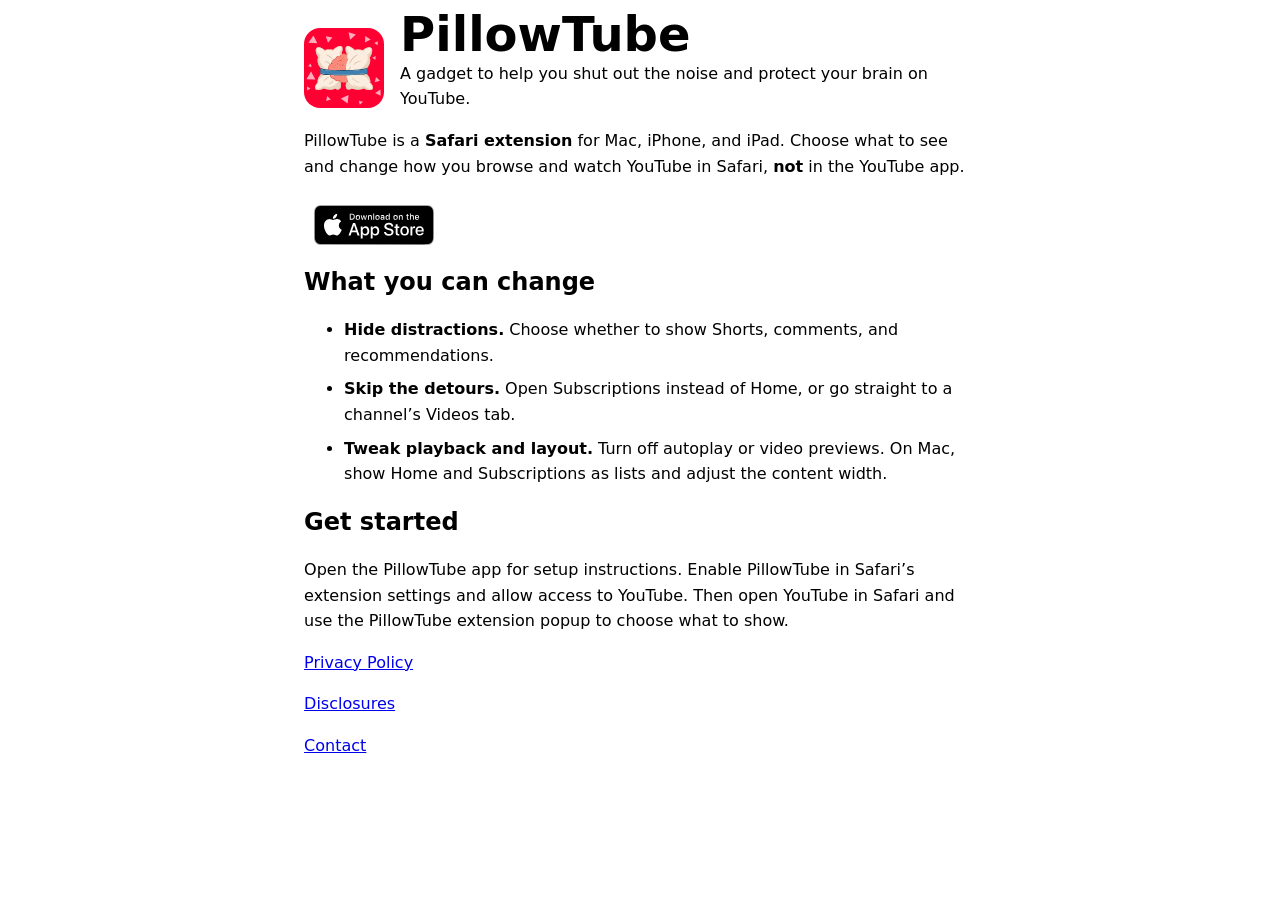
<file: pillowtube/index.html>
<!doctype html>
<html lang="en">
    <head>
        <meta charset="utf-8" />
        <meta name="viewport" content="width=device-width, initial-scale=1" />
        <meta
            name="description"
            content="A gadget to help you shut out the noise and protect your brain on YouTube."
        />
        <title>PillowTube</title>
        <link rel="stylesheet" href="style.css" />
    </head>
    <body>
        <main>
            <header class="intro">
                <img class="logo" src="assets/logo.svg" width="80" height="80" alt="" draggable="false" />
                <div>
                    <h1>PillowTube</h1>
                    <p>A gadget to help you shut out the noise and protect your brain on YouTube.</p>
                </div>
            </header>
            <p>
                PillowTube is a <b>Safari extension</b> for Mac, iPhone, and iPad. Choose what to see
                and change how you browse and watch YouTube in Safari, <b>not</b> in the YouTube app.
            </p>
            <a class="app-store-badge" href="#">
                <picture>
                    <source
                        media="(prefers-color-scheme: dark)"
                        srcset="assets/Download_on_the_App_Store_Badge_US-UK_RGB_wht_092917.svg"
                    />
                    <img
                        src="assets/Download_on_the_App_Store_Badge_US-UK_RGB_blk_092917.svg"
                        width="120"
                        height="40"
                        alt="Download on the App Store"
                        draggable="false"
                    />
                </picture>
            </a>
            <h2>What you can change</h2>
            <ul class="features">
                <li><strong>Hide distractions.</strong> Choose whether to show Shorts, comments, and recommendations.</li>
                <li><strong>Skip the detours.</strong> Open Subscriptions instead of Home, or go straight to a channel’s Videos tab.</li>
                <li>
                    <strong>Tweak playback and layout.</strong> Turn off autoplay or video previews.
                    On Mac, show Home and Subscriptions as lists and adjust the content width.
                </li>
            </ul>
            <h2 id="get-started">Get started</h2>
            <p>
                Open the PillowTube app for setup instructions. Enable PillowTube in Safari’s
                extension settings and allow access to YouTube. Then open YouTube in Safari and
                use the PillowTube extension popup to choose what to show.
            </p>
            <p><a href="privacy/">Privacy Policy</a></p>
            <p><a href="disclosures/">Disclosures</a></p>
            <p><a href="contact/">Contact</a></p>
        </main>
    </body>
</html>
</file>
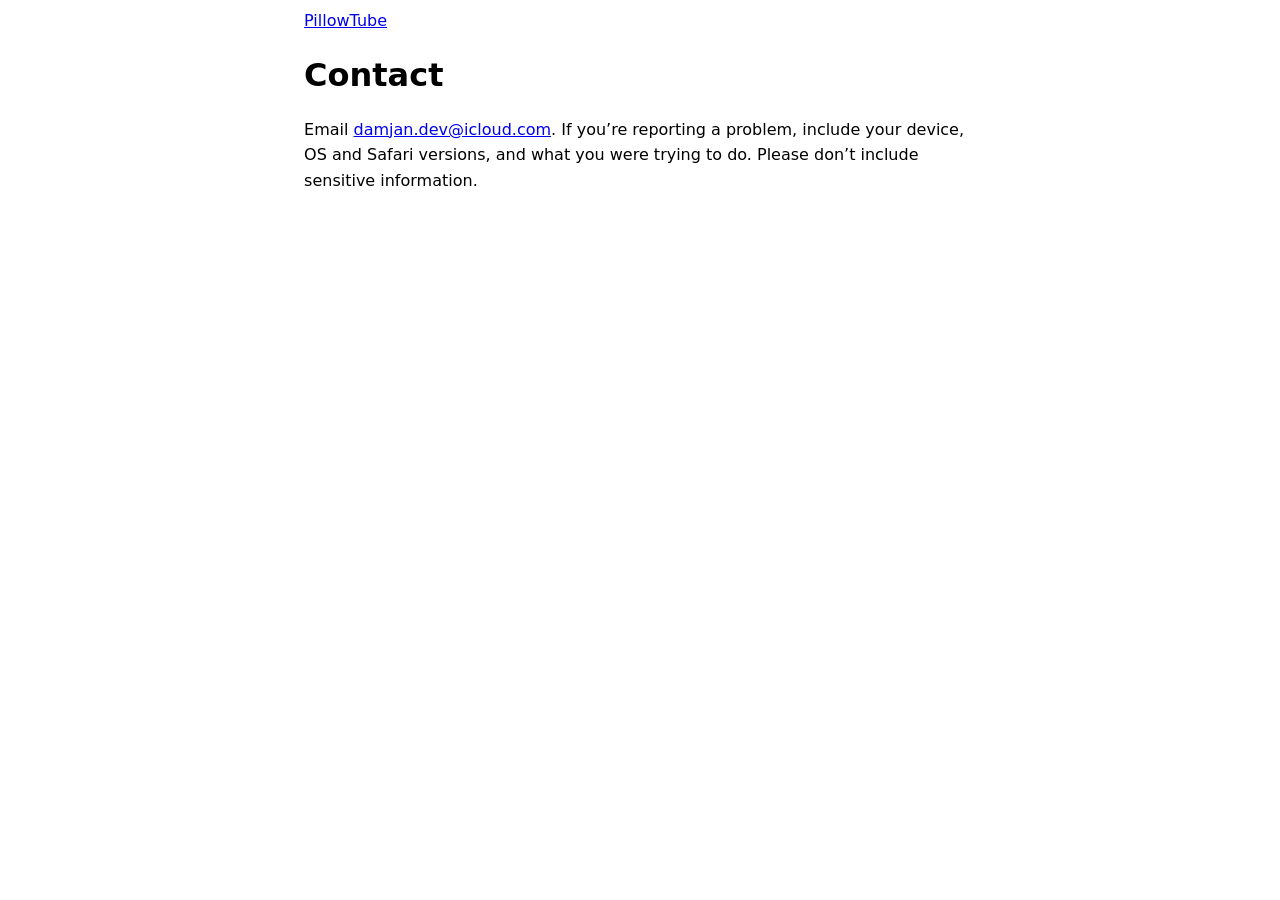
<file: pillowtube/contact/index.html>
<!doctype html>
<html lang="en">
    <head>
        <meta charset="utf-8" />
        <meta name="viewport" content="width=device-width, initial-scale=1" />
        <title>PillowTube Contact</title>
        <link rel="stylesheet" href="../style.css" />
    </head>
    <body>
        <main>
            <p><a href="../">PillowTube</a></p>
            <h1>Contact</h1>
            <p>
                Email <a href="mailto:damjan.dev@icloud.com">damjan.dev@icloud.com</a>.
                If you’re reporting a problem, include your device, OS and Safari versions,
                and what you were trying to do. Please don’t include sensitive information.
            </p>
        </main>
    </body>
</html>
</file>
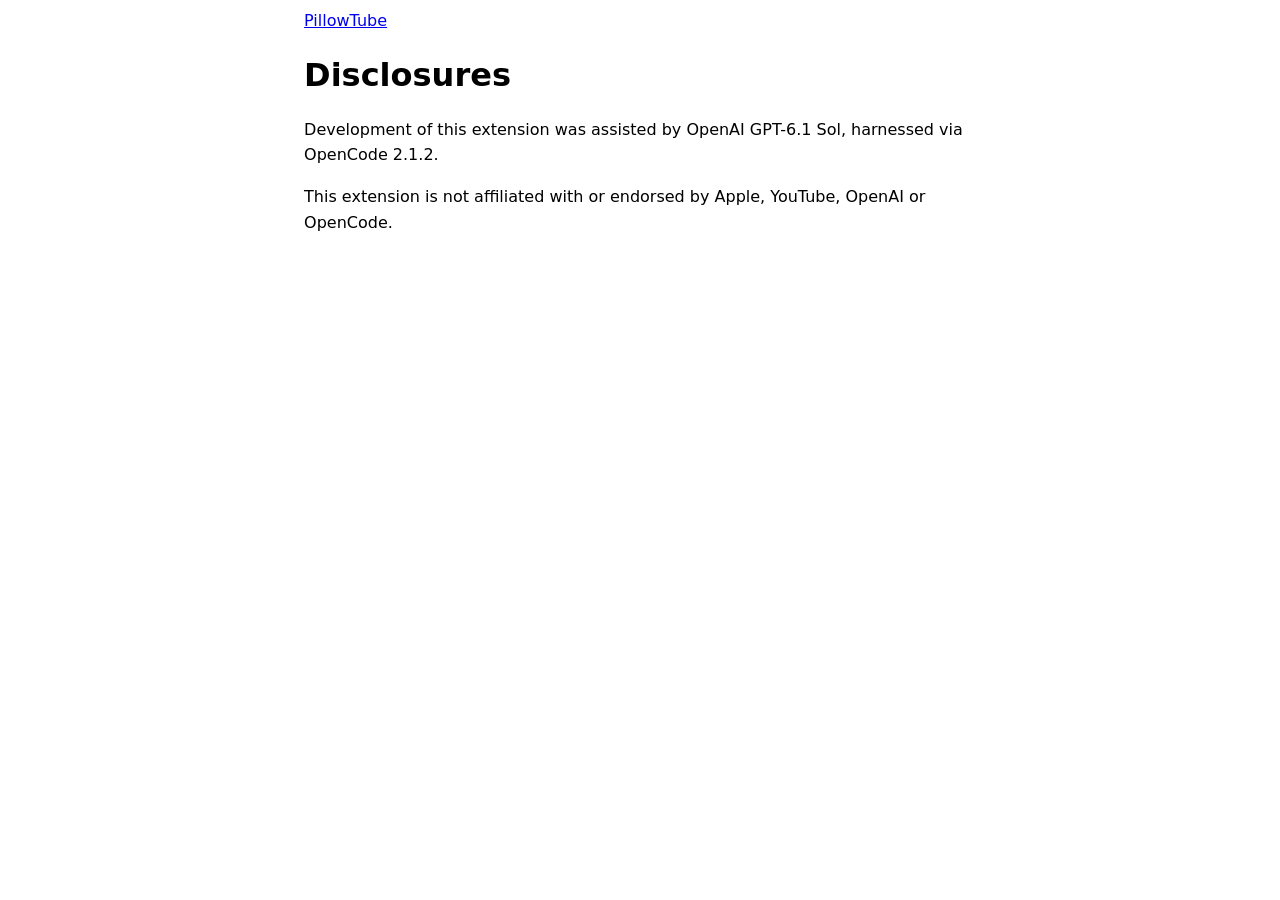
<file: pillowtube/disclosures/index.html>
<!doctype html>
<html lang="en">
    <head>
        <meta charset="utf-8" />
        <meta name="viewport" content="width=device-width, initial-scale=1" />
        <title>PillowTube Disclosures</title>
        <link rel="stylesheet" href="../style.css" />
    </head>
    <body>
        <main>
            <p><a href="../">PillowTube</a></p>
            <h1>Disclosures</h1>
            <p>
                Development of this extension was assisted by OpenAI GPT-6.1 Sol, harnessed via OpenCode 2.1.2.
            </p>
            <p>
                This extension is not affiliated with or endorsed by Apple, YouTube, OpenAI or OpenCode.
            </p>
        </main>
    </body>
</html>
</file>
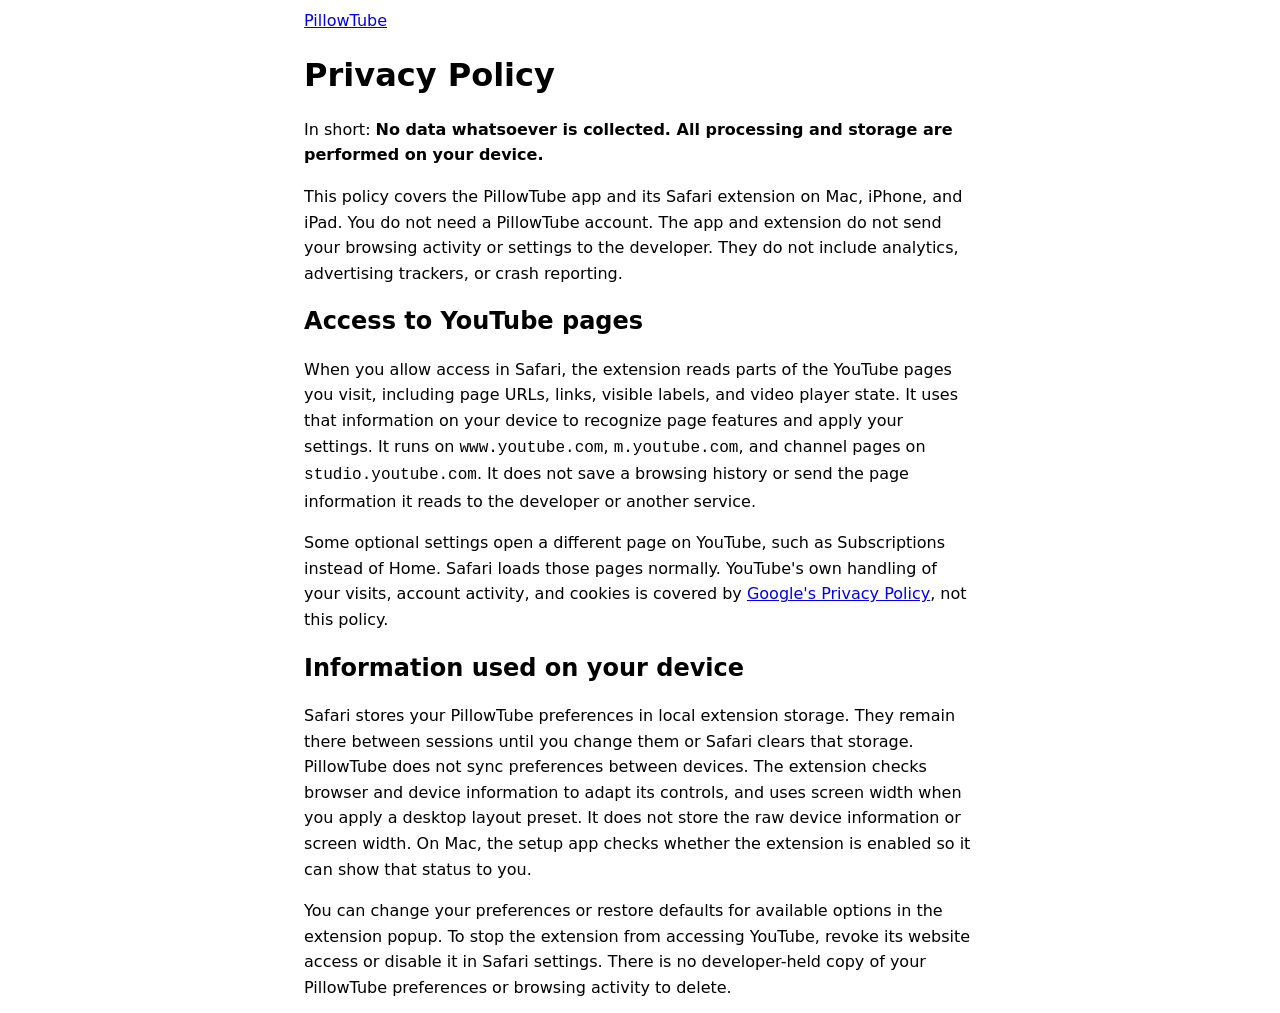
<file: pillowtube/privacy/index.html>
<!doctype html>
<html lang="en">
    <head>
        <meta charset="utf-8" />
        <meta name="viewport" content="width=device-width, initial-scale=1" />
        <title>PillowTube Privacy Policy</title>
        <link rel="stylesheet" href="../style.css" />
    </head>
    <body>
        <main>
            <p><a href="../">PillowTube</a></p>
            <h1>Privacy Policy</h1>
            <p>
                In short: <b>No data whatsoever is collected. All processing and storage are performed on your device.</b>
            </p>
            <p>
                This policy covers the PillowTube app and its Safari extension on Mac, iPhone,
                and iPad. You do not need a PillowTube account. The app and extension do not send
                your browsing activity or settings to the developer. They do not include
                analytics, advertising trackers, or crash reporting.
            </p>
            <h2>Access to YouTube pages</h2>
            <p>
                When you allow access in Safari, the extension reads parts of the YouTube pages
                you visit, including page URLs, links, visible labels, and video player state.
                It uses that information on your device to recognize page features and apply
                your settings. It runs on <code>www.youtube.com</code>, <code>m.youtube.com</code>, and channel pages
                on <code>studio.youtube.com</code>. It does not save a browsing history or send the page
                information it reads to the developer or another service.
            </p>
            <p>
                Some optional settings open a different page on YouTube, such as Subscriptions
                instead of Home. Safari loads those pages normally. YouTube's own handling of
                your visits, account activity, and cookies is covered by
                <a href="https://policies.google.com/privacy">Google's Privacy Policy</a>, not this policy.
            </p>
            <h2>Information used on your device</h2>
            <p>
                Safari stores your PillowTube preferences in local extension storage. They
                remain there between sessions until you change them or Safari clears that
                storage. PillowTube does not sync preferences between devices. The extension
                checks browser and device information to adapt its controls, and uses screen
                width when you apply a desktop layout preset. It does not store the raw device
                information or screen width. On Mac, the setup app checks whether the extension
                is enabled so it can show that status to you.
            </p>
            <p>
                You can change your preferences or restore defaults for available options in
                the extension popup. To stop the extension from accessing YouTube, revoke its
                website access or disable it in Safari settings. There is no developer-held copy
                of your PillowTube preferences or browsing activity to delete.
            </p>
        </main>
    </body>
</html>
</file>
<file: pillowtube/style.css>
:root {
    color-scheme: light dark;
}

body {
    font: 1rem/1.6 system-ui, sans-serif;
}

main {
    max-width: 66ch;
    margin-inline: auto;
    padding: 0 1rem;
}

p, ul, h1, h2 {
    margin: 0 0 1rem 0;
}

.intro {
    display: flex;
    align-items: center;
    gap: 1rem;
}

.intro > img,
.app-store-badge {
    -webkit-user-select: none;
    user-select: none;
}

.logo {
    border-radius: calc(2rem / 2);
}

.intro h1 {
    margin: 0;
    font-size: clamp(2rem, 6vw, 3rem);
    line-height: 1.1;
}

.app-store-badge {
    display: inline-block;
    padding: 10px;
}

.app-store-badge img {
    display: block;
    width: auto;
}

.features li + li {
    margin-block-start: 0.5rem;
}
</file>
